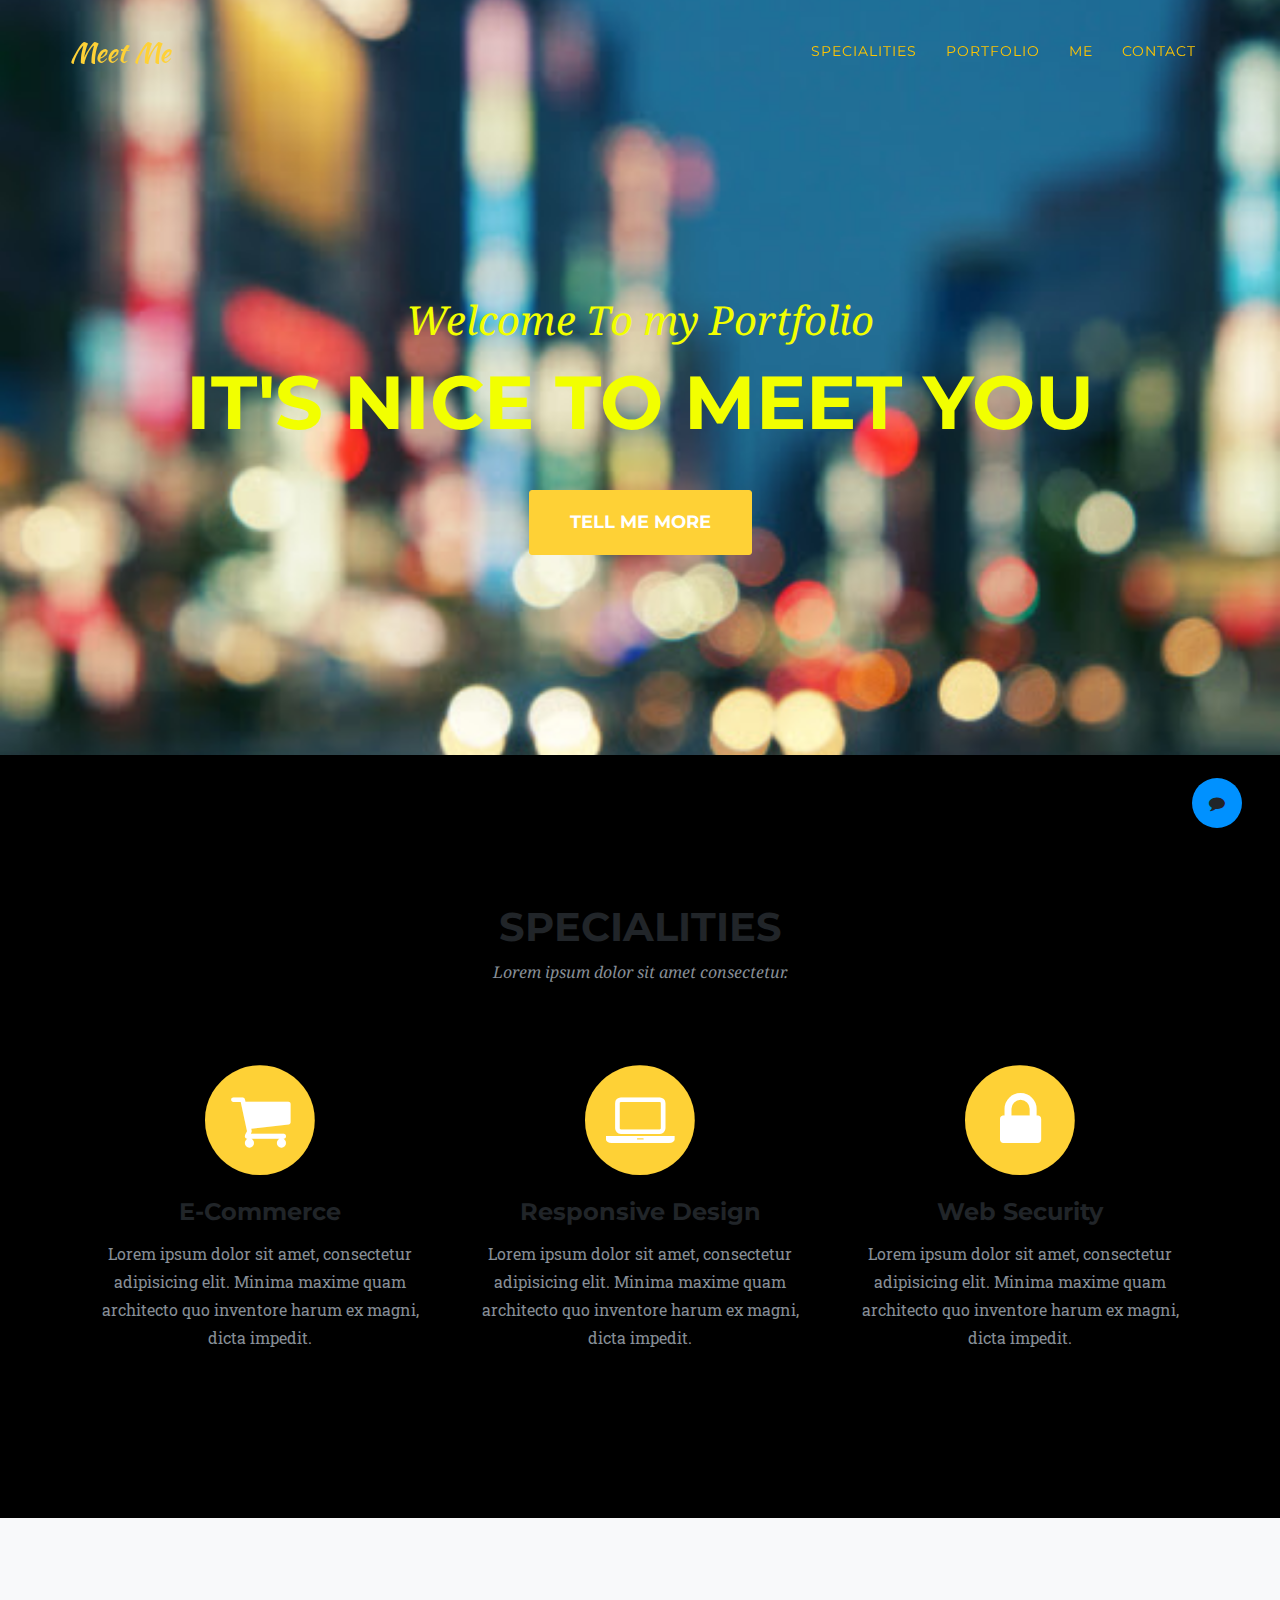
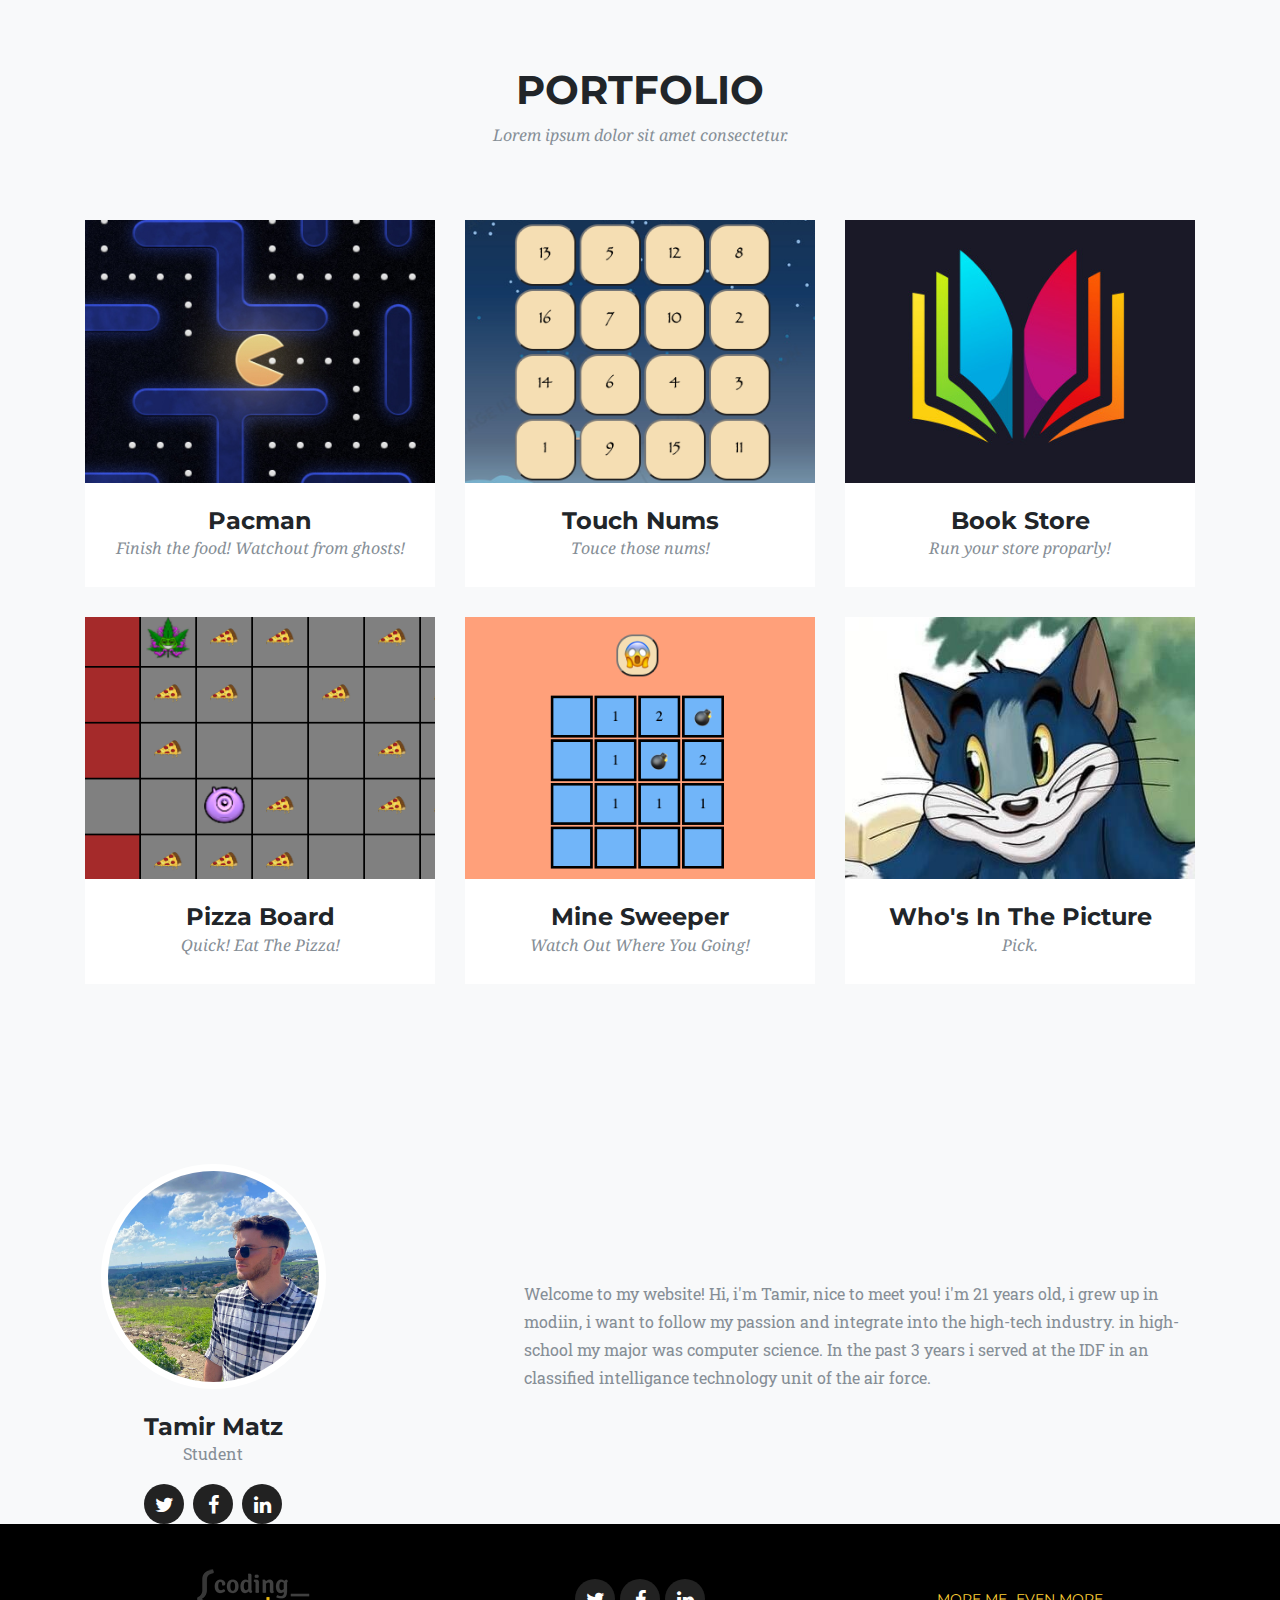
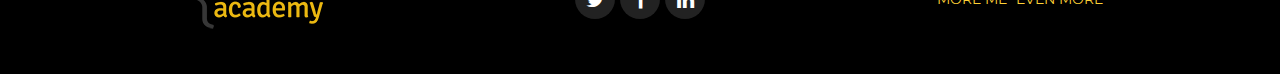
<file: index.html>
<!DOCTYPE html>
<html lang="en">

<head>

  <meta charset="utf-8">
  <meta name="viewport" content="width=device-width, initial-scale=1, shrink-to-fit=no">
  <meta name="description" content="">
  <meta name="author" content="">

  <title>My Profolio</title>

  <!-- Bootstrap core CSS -->
  <link href="vendor/bootstrap/css/bootstrap.min.css" rel="stylesheet">

  <!-- Custom fonts for this template -->
  <link href="vendor/font-awesome/css/font-awesome.min.css" rel="stylesheet" type="text/css">
  <link href="https://fonts.googleapis.com/css?family=Montserrat:400,700" rel="stylesheet" type="text/css">
  <link href='https://fonts.googleapis.com/css?family=Kaushan+Script' rel='stylesheet' type='text/css'>
  <link href='https://fonts.googleapis.com/css?family=Droid+Serif:400,700,400italic,700italic' rel='stylesheet'
    type='text/css'>
  <link href='https://fonts.googleapis.com/css?family=Roboto+Slab:400,100,300,700' rel='stylesheet' type='text/css'>

  <!-- Custom styles for this template -->
  <link href="css/ca-gallery.css" rel="stylesheet">

</head>

<body id="page-top" onload="initPage()">
  <div class="offcanvas-btn" onClick="openCanvas()">
    <i class="fa fa-comment" aria-hidden="true"></i>
  </div>
  <aside class="offcanvas-aside">

    <!-- Contact -->
    <section id="contact">
      <h4>Contact Me</h4>
      <form>
        <div class="mb-3">
          <label for="emailInput" class="form-label">Your E-mail</label>
          <input placeholder="name@example.com" type="email" class="form-control" aria-describedby="emailHelp">
        </div>
        <div class="mb-3">
          <label for="inputSubject" class="form-label">Subject</label>
          <input placeholder="type subject here" type="text" class="form-control subject-input">
        </div>
        <div class="mb-3">
          <label for="inputSubject" class="form-label">Messege Body</label>
          <textarea placeholder="type messege here" type="text" class="form-control body-input"></textarea>
        </div>
        <button onclick="contactMail()" type="submit" class="btn-success">Submit</button>
      </form>
    </section>

  </aside>

  <!-- Navigation -->
  <nav class="navbar navbar-expand-lg navbar-dark fixed-top" id="mainNav">
    <div class="container">
      <a class="navbar-brand js-scroll-trigger" href="#page-top">Meet Me</a>
      <button class="navbar-toggler navbar-toggler-right" type="button" data-toggle="collapse"
        data-target="#navbarResponsive" aria-controls="navbarResponsive" aria-expanded="false"
        aria-label="Toggle navigation">
        <i class="fa fa-bars"></i>
      </button>
      <div class="collapse navbar-collapse" id="navbarResponsive">
        <ul class="navbar-nav ml-auto">
          <li class="nav-item">
            <a class="nav-link js-scroll-trigger" href="#services">Specialities</a>
          </li>
          <li class="nav-item">
            <a class="nav-link js-scroll-trigger" href="#portfolio">Portfolio</a>
          </li>
          <li class="nav-item">
            <a class="nav-link js-scroll-trigger" href="#me">Me</a>
          </li>
          <li class="nav-item">
            <a class="nav-link js-scroll-trigger" href="#contact">Contact</a>
          </li>
        </ul>
      </div>
    </div>
  </nav>

  <!-- Header -->
  <header class="masthead">
    <div class="container">
      <div class="intro-text">
        <div class="intro-lead-in">Welcome To my Portfolio</div>
        <div class="intro-heading">It's Nice To Meet You</div>
        <a class="btn btn-xl js-scroll-trigger" href="#services">Tell Me More</a>
      </div>
    </div>
  </header>

  <!-- Services -->
  <section id="services">
    <div class="container">
      <div class="row">
        <div class="col-lg-12 text-center">
          <h2 class="section-heading">Specialities</h2>
          <h3 class="section-subheading text-muted">Lorem ipsum dolor sit amet consectetur.</h3>
        </div>
      </div>
      <div class="row text-center">
        <div class="col-md-4">
          <span class="fa-stack fa-4x">
            <i class="fa fa-circle fa-stack-2x text-primary"></i>
            <i class="fa fa-shopping-cart fa-stack-1x fa-inverse"></i>
          </span>
          <h4 class="service-heading">E-Commerce</h4>
          <p class="text-muted">Lorem ipsum dolor sit amet, consectetur adipisicing elit. Minima maxime quam architecto
            quo inventore harum ex
            magni, dicta impedit.</p>
        </div>
        <div class="col-md-4">
          <span class="fa-stack fa-4x">
            <i class="fa fa-circle fa-stack-2x text-primary"></i>
            <i class="fa fa-laptop fa-stack-1x fa-inverse"></i>
          </span>
          <h4 class="service-heading">Responsive Design</h4>
          <p class="text-muted">Lorem ipsum dolor sit amet, consectetur adipisicing elit. Minima maxime quam architecto
            quo inventore harum ex
            magni, dicta impedit.</p>
        </div>
        <div class="col-md-4">
          <span class="fa-stack fa-4x">
            <i class="fa fa-circle fa-stack-2x text-primary"></i>
            <i class="fa fa-lock fa-stack-1x fa-inverse"></i>
          </span>
          <h4 class="service-heading">Web Security</h4>
          <p class="text-muted">Lorem ipsum dolor sit amet, consectetur adipisicing elit. Minima maxime quam architecto
            quo inventore harum ex
            magni, dicta impedit.</p>
        </div>
      </div>
    </div>
  </section>

  <!-- Portfolio Grid -->
  <section class="bg-light" id="portfolio">
    <div class="container">
      <div class="row">
        <div class="col-lg-12 text-center">
          <h2 class="section-heading">Portfolio</h2>
          <h3 class="section-subheading text-muted">Lorem ipsum dolor sit amet consectetur.</h3>
        </div>
      </div>
      <div class="row projs-preview"></div>
    </div>
  </section>


  <!-- Me -->
  <section class="bg-light" id="me" style="padding: 0px;">
    <div class="row">
      <div class="col-sm-4">
        <div class="team-member">
          <img class="mx-auto rounded-circle" src="img/me.jpeg" alt="">
          <h4>Tamir Matz</h4>
          <p class="text-muted">Student</p>
          <ul class="list-inline social-buttons">
            <li class="list-inline-item">
              <a href="#">
                <i class="fa fa-twitter"></i>
              </a>
            </li>
            <li class="list-inline-item">
              <a href="https://www.facebook.com/tamir.matz">
                <i class="fa fa-facebook"></i>
              </a>
            </li>
            <li class="list-inline-item">
              <a href="https://www.linkedin.com/in/tamir-matz-57a8811bb/">
                <i class="fa fa-linkedin"></i>
              </a>
            </li>
          </ul>
        </div>
      </div>
      <div class="col-sm-8 flex-align-center">
        <p class="large text-muted  about-description">Welcome to my website!
          Hi, i'm Tamir, nice to meet you! i'm 21 years old, i grew up in modiin, i want to follow my passion and
          integrate into the high-tech industry.
          in high-school my major was computer science.
          In the past 3 years i served at the IDF in an classified intelligance technology unit of the air force.
        </p>
      </div>
    </div>
  </section>


  <!-- Footer -->
  <footer>
    <div class="container">
      <div class="row">
        <div class="col-md-4 flex-align-center">
          <a href="http://coding-academy.org" target="_blank">
            <img src="./img/ca-logo.png" alt="">
          </a>
        </div>
        <div class="col-md-4 flex-align-center">
          <ul class="list-inline social-buttons flex-align-center">
            <li class="list-inline-item">
              <a href="#">
                <i class="fa fa-twitter"></i>
              </a>
            </li>
            <li class="list-inline-item flex-align-center">
              <a href="#">
                <i class="fa fa-facebook"></i>
              </a>
            </li>
            <li class="list-inline-item">
              <a href="#">
                <i class="fa fa-linkedin"></i>
              </a>
            </li>
          </ul>
        </div>
        <div class="col-md-4 flex-align-center">
          <ul class="list-inline quicklinks">
            <li class="list-inline-item">
              <a href="#">More Me</a>
            </li>
            <li class="list-inline-item">
              <a href="#">Even More</a>
            </li>
          </ul>
        </div>
      </div>
    </div>
  </footer>

  <!-- Portfolio Modals -->

  <!-- Modal 1 -->
  <div class="portfolio-modal modal fade" id="portfolioModal1" tabindex="-1" role="dialog" aria-hidden="true">
    <div class="modal-dialog">
      <div class="modal-content">
        <div class="close-modal" data-dismiss="modal">
          <div class="lr">
            <div class="rl"></div>
          </div>
        </div>
        <div class="container">
          <div class="row">
            <div class="col-lg-8 mx-auto">
              <div class="modal-body">
              </div>
            </div>
          </div>
        </div>
      </div>
    </div>
  </div>

  <!-- Bootstrap core JavaScript -->
  <script src="vendor/jquery/jquery.min.js"></script>
  <script src="vendor/popper/popper.min.js"></script>
  <script src="vendor/bootstrap/js/bootstrap.min.js"></script>

  <!-- Plugin JavaScript -->
  <script src="vendor/jquery-easing/jquery.easing.min.js"></script>

  <!-- Custom scripts for this template -->
  <script src="js/ca-gallery.js"></script>
  <script src="js/offCanvas.js"></script>
  <script src="js/proj-service.js"></script>
  <script src="js/proj-controller.js"></script>
  <script src="js/main.js"></script>


</body>

</html>
</file>
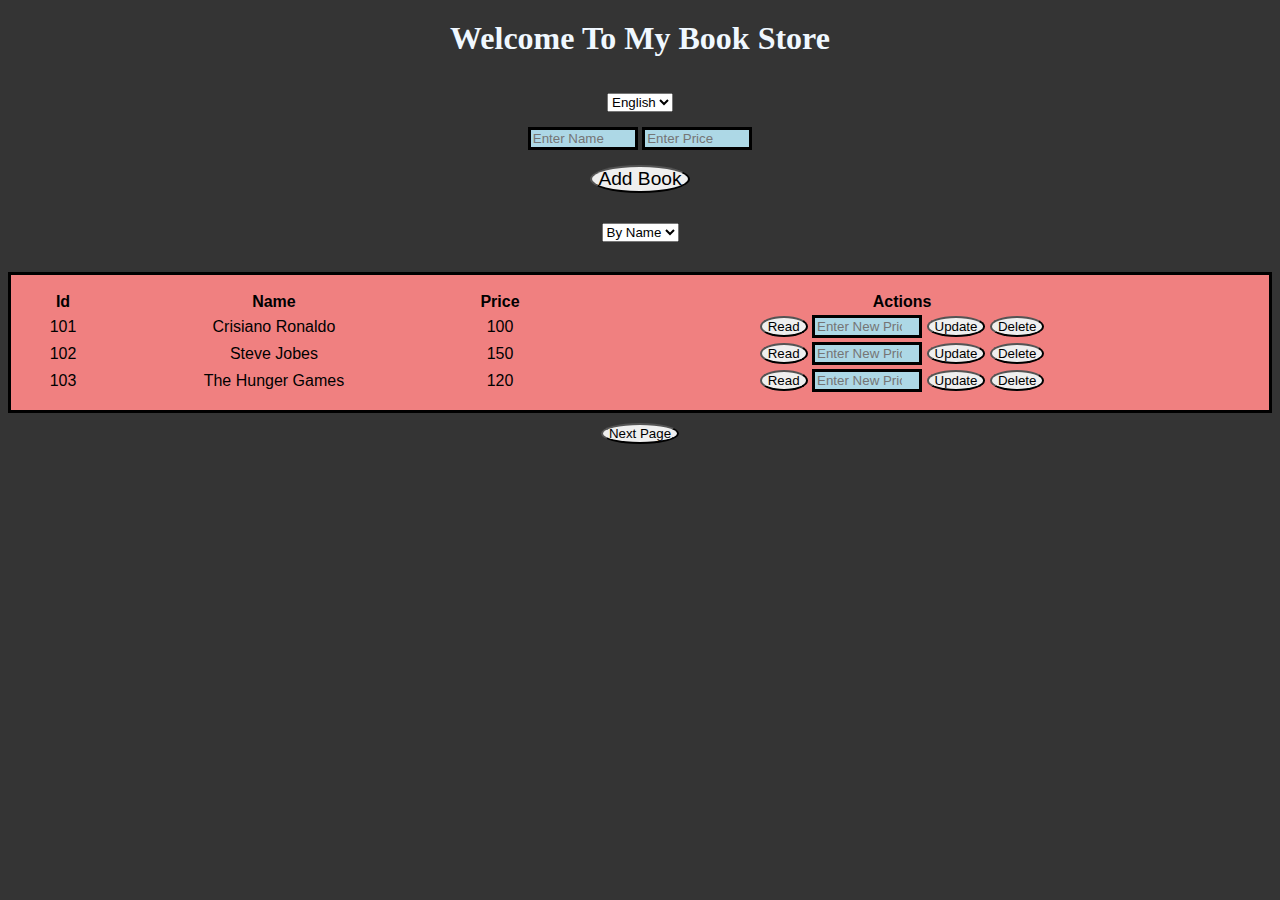
<file: projs/bookStore/index.html>
<!DOCTYPE html>
<html lang="en">

<head>
    <meta charset="UTF-8">
    <meta http-equiv="X-UA-Compatible" content="IE=edge">
    <meta name="viewport" content="width=device-width, initial-scale=1.0">
    <title>Document</title>
    <link rel="stylesheet" href="https://cdn.jsdelivr.net/npm/bootstrap@4.6.0/dist/css/bootstrap.min.css" integrity="sha384-B0vP5xmATw1+K9KRQjQERJvTumQW0nPEzvF6L/Z6nronJ3oUOFUFpCjEUQouq2+l" crossorigin="anonymous">
    <link rel="stylesheet" href="css/main.css">

</head>

<body onload="onInit()">
    <h1 data-trans="title">Welcome To My Book Store</h1>
    <select onchange="onSetLang(this.value)">
        <option value="en">English</option>
        <option value="he">עברית</option>
    </select>
    <br>
    <input class="name-input" data-trans="add-book-placeholder-name" placeholder="Enter Name" type="text">
    <input class="price-input" data-trans="add-book-placeholder-price" placeholder="Enter Price" type="number">
    <br>
    <button class="add" data-trans="add-book" onclick="onAddBook()">AddBook</button>
    <br>
    <select name="todoSort" onchange="onSetSort(this.value)">
        <option data-trans="filter-name" value="name">Name</option>
        <option data-trans="filter-price" value="price">Price</option>
    </select>
    
    <table class="table table-striped table-dark" style="width:100%">
        <thead>
            <tr>
                <th data-trans="id">Id</th>
                <th data-trans="name">Name</th>
                <th data-trans="price">Price</th> 
                <th data-trans="actions">Actions</th>
            </tr>
        </thead>
        <tbody class="book-list">
        </tbody>
    </table>
    <div class="modal-book" hidden>
        <h2></h2>
        <h3></h3>
        <p></p>
        <div class="img-container"></div>
        <div class="rate-container"> </div>
        <button data-trans="close" onclick="onCloseModal()">Close</button>
    </div>
    <button onclick="onNextPage()">Next Page</button>
    <script src="js/i18n-service.js"></script>
    <script src="js/storage-service.js"></script>
    <script src="js/book-service.js"></script>
    <script src="js/book-controller.js"></script>
</body>

</html>
</file>
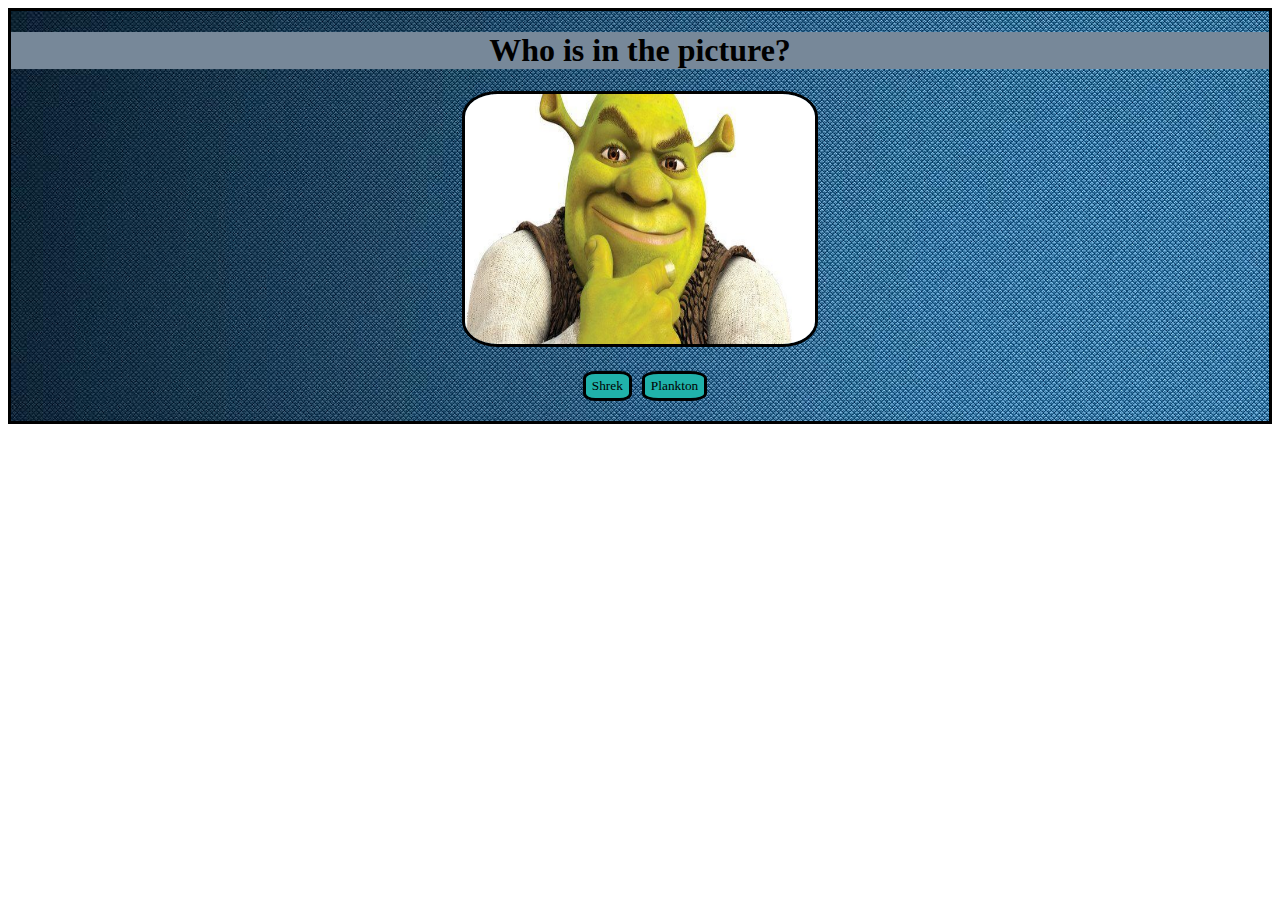
<file: projs/inPicture/index.html>
<!DOCTYPE html>
<html>

<head>
    <title>InPicture</title>
    <link rel="stylesheet" href="main.css">
</head>

<body onload="initGame()">
    <div class="backround">
        <h1>Who is in the picture?</h1>
        <div class="img-container"></div>
        <div class="answers-container">
            <!-- <button class="button button1">Shrek</button>
        <button class="button button2">Plankton</button> -->
        </div>
        <button class="restart" onclick="initGame()">Restart</button>
    </div>
    <script src="main.js"></script>
</body>

</html>
</file>
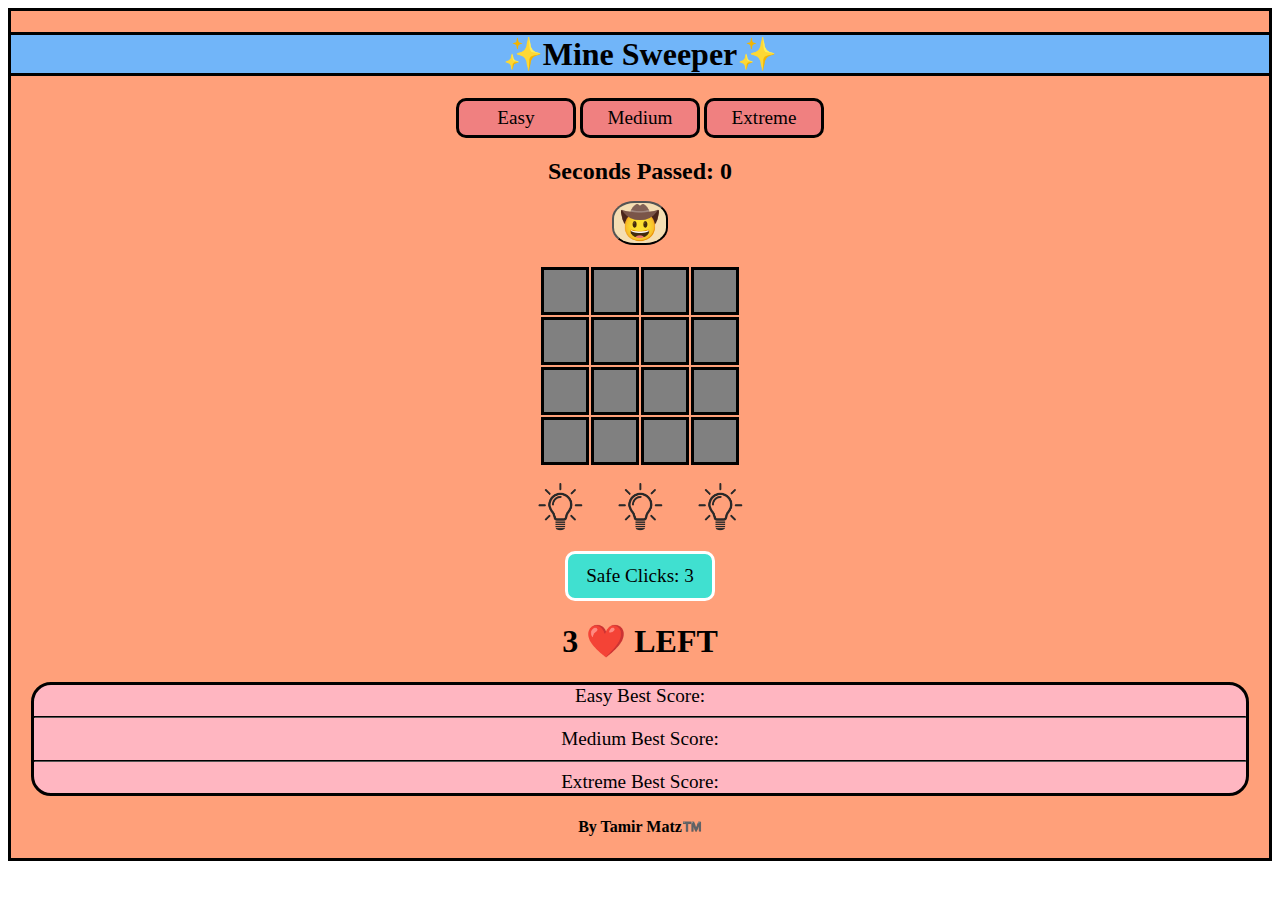
<file: projs/mineSweeper/index.html>
<!DOCTYPE html>
<html lang="en">

<head>
    <meta charset="UTF-8">
    <meta http-equiv="X-UA-Compatible" content="IE=edge">
    <meta name="viewport" content="width=device-width, initial-scale=1.0">
    <title>MineSweeper</title>
    <link rel="stylesheet" href="css/main.css">
</head>

<body onload="initGame()">
    <div class="backround">
        <h1 class="headline">✨Mine Sweeper✨</h1>
        <div class="level">
            <button onclick="easy()">Easy</button>
            <button onclick="medium()">Medium</button>
            <button onclick="extreme()">Extreme</button>
        </div>
        <h1 class="timer">Seconds Passed:</h1>
        <button onclick="initGame()" class="smile">🤠</button>
        <table>
            <tbody class="board"></tbody>
        </table>
        <div class="hints-container"></div>
        <button class="safeClick" onclick="markRandomEmptyCell()">Safe Click: 3 </button>
        <h1 class="lives">3 ❤️ LEFT</h1>
        <div class="scoreBoard">
            <div class="highscoreE">Easy Best Score:</div>
            <hr>
            <div class="highscoreM">Medium Best Score:</div>
            <hr>
            <div class="highscoreH">Extreme Best Score:</div>
        </div>
        <h4>By Tamir Matz™️</h4>
    </div>
    <script src="js/util.js"></script>
    <script src="js/main.js"></script>
</body>
</file>
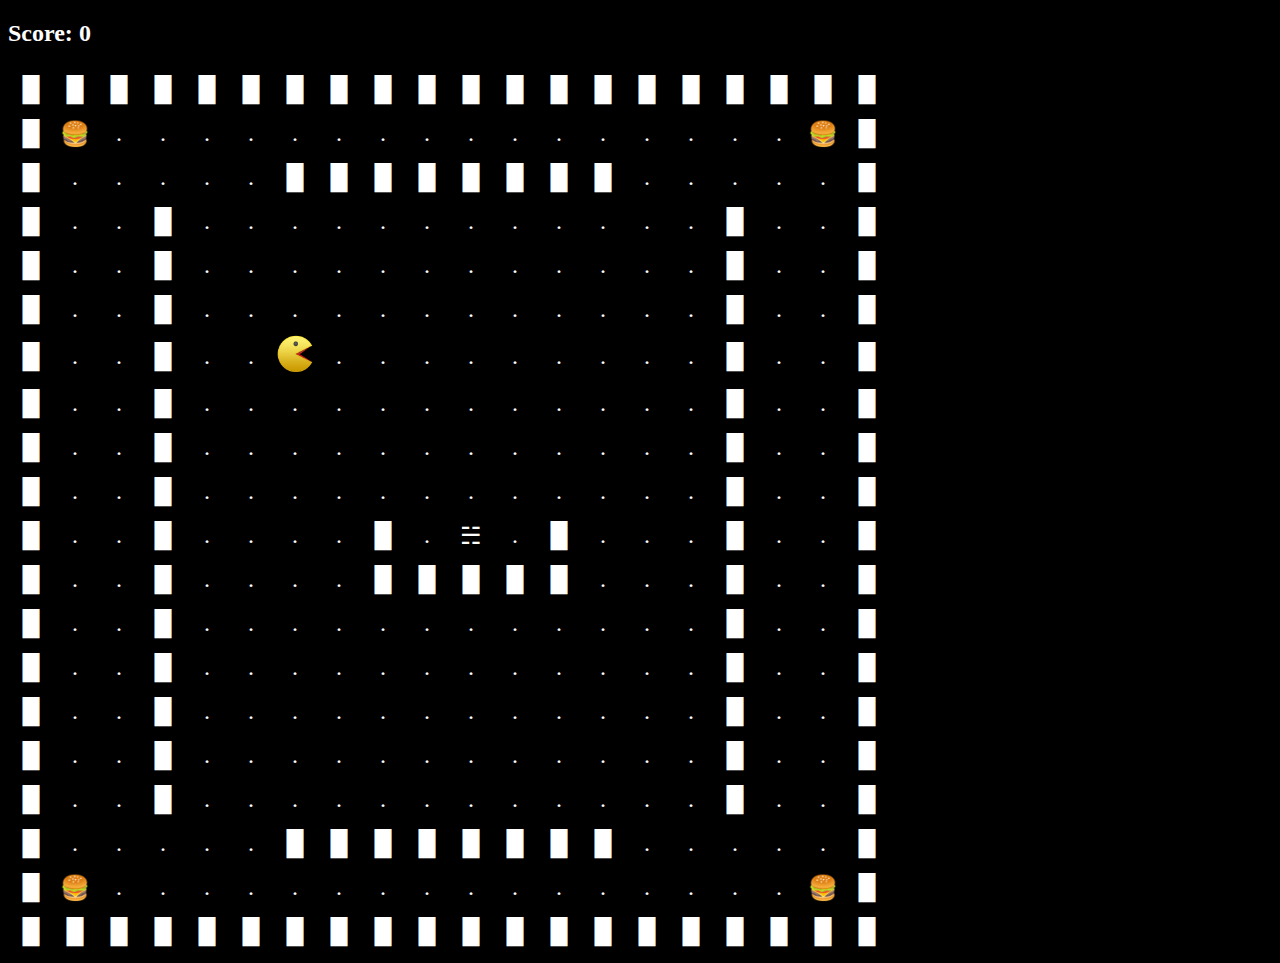
<file: projs/pacman/index.html>
<!DOCTYPE html>
<html lang="en">
<head>
    <meta charset="UTF-8">
    <meta name="viewport" content="width=device-width, initial-scale=1.0">
    <meta http-equiv="X-UA-Compatible" content="ie=edge">
    <title>Pacman</title>
    <link rel="stylesheet" href="css/app.css">
</head>
<body onload="init()" onkeyup="movePacman(event)">
    <h2>Score: <span>0</span></h2>
    <button class="restart" onclick="init()">Restart</button>
    <div class="board-container"></div>
    <script src="js/utils.js"></script>
    <script src="js/game.js"></script>
    <script src="js/pacman.js"></script>
    <script src="js/ghost.js"></script>
    <h1 class="victory">Victory! <button class="restart" onclick="init()">Play Again</button></h1>
</body>
</html>
</file>
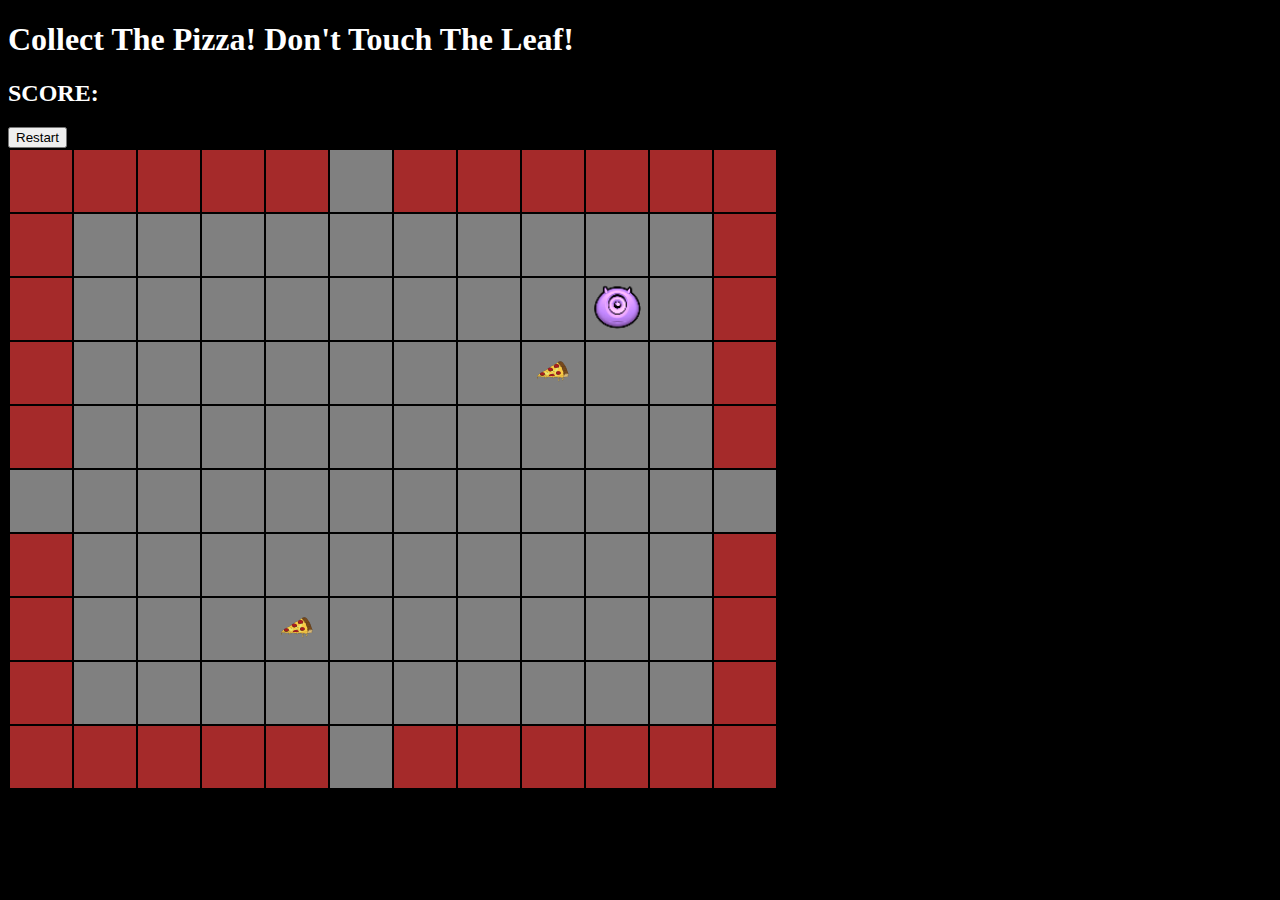
<file: projs/pizzaBoard/index.html>
<!doctype html>
<html lang="en">

<head>
  <meta charset="utf-8">
  <title>Balls</title>
  <link rel="stylesheet" href="css/style.css">
</head>

<body onkeyup="handleKey(event)" onload="initGame()">
  <h1>Collect The Pizza! Don't Touch The Leaf!</h1>
  <h2 class="score">SCORE:</h2>
  <button onclick="initGame()">Restart</button>
  <table>
    <tbody class="board"></tbody>
  </table>
  <h1 class="victory">VICTORY!</h1>
  <script src="js/app.js"></script>
  <script src="js/util.js"></script>
</body>

</html>
</file>
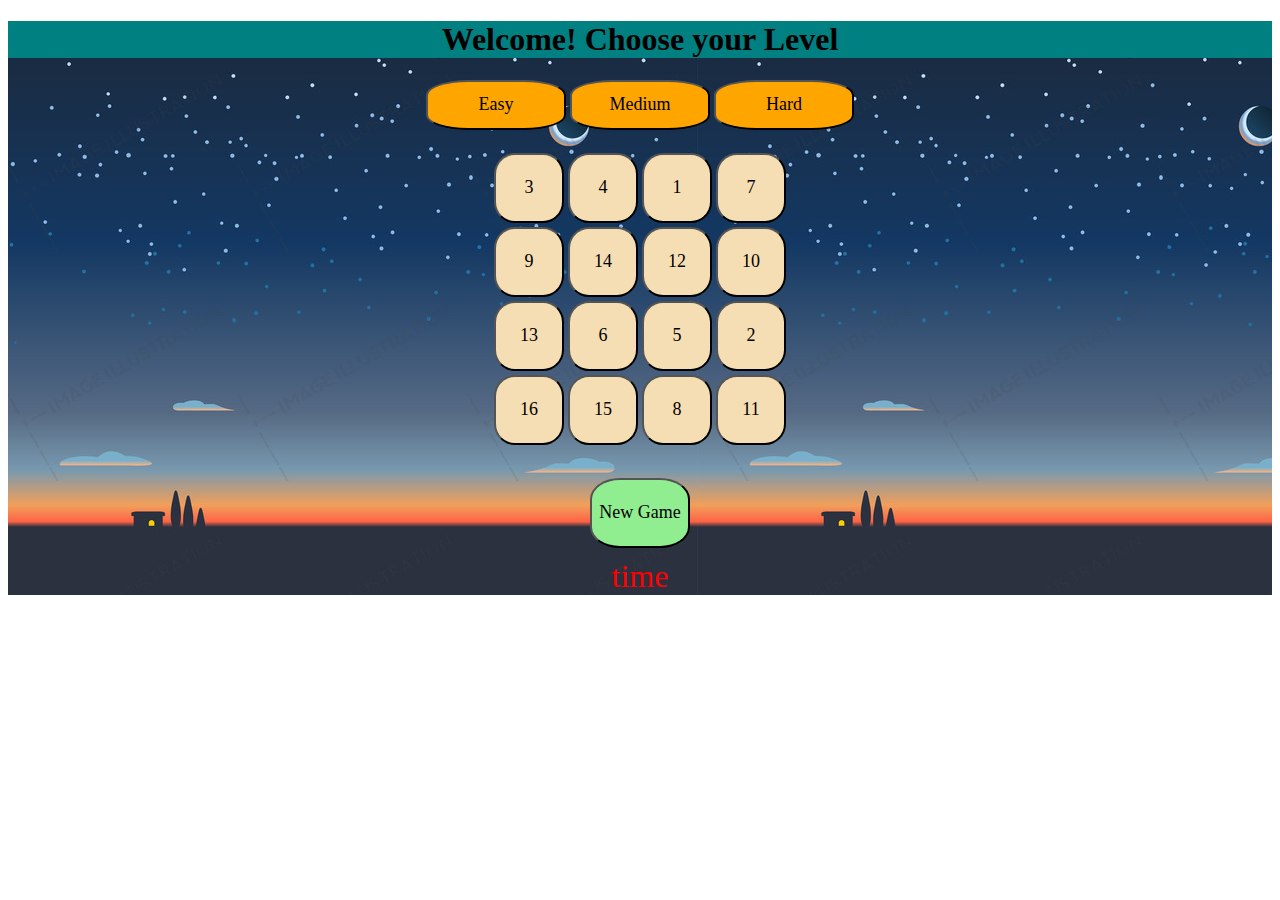
<file: projs/touchNums/index.html>
<!DOCTYPE html>
<html>

<head>
    <title>TouchNums</title>
    <link rel="stylesheet" href="main.css">
</head>

<body onload="init()">
    <div class="backround">
        <h1>Welcome! Choose your Level</h1>
        <div>
            <button class="level" onclick="easy()">Easy</button>
            <button class="level" onclick="medium()">Medium</button>
            <button class="level" onclick="hard()">Hard</button>
        </div>
        <table>
            <tbody class="board"></tbody>
        </table>
        <button class="newGame" onclick="init()">New Game</button>
        <div class="timer">time</div>
    </div>
    <script src="main.js"></script>
</body>

</html>
</file>
<file: css/ca-gallery.css>
*{
    box-sizing: border-box;
}
body {
    background-color: black;
    overflow-x: hidden;
    font-family: 'Roboto Slab', 'Helvetica Neue', Helvetica, Arial, sans-serif;
}
p {
    line-height: 1.75;
}
a {
    color: #fed136;
}
a.active,
a:active,
a:focus,
a:hover {
    color: #fec503;
}
h1,
h2,
h3,
h4,
h5,
h6 {
    font-weight: 700;
    font-family: 'Montserrat', 'Helvetica Neue', Helvetica, Arial, sans-serif;
    text-transform: uppercase;
}
section {
    padding: 100px 0;
}
section h2.section-heading {
    font-size: 40px;
    margin-top: 0;
    margin-bottom: 15px;
}
section h3.section-subheading {
    font-size: 16px;
    font-weight: 400;
    font-style: italic;
    margin-bottom: 75px;
    text-transform: none;
    font-family: 'Droid Serif', 'Helvetica Neue', Helvetica, Arial, sans-serif;
}
@media (min-width: 768px) {
    section {
        padding: 150px 0;
    }
}
::-moz-selection {
    background: #fed136;
    text-shadow: none;
}
::selection {
    background: #fed136;
    text-shadow: none;
}
img::selection {
    background: transparent;
}
img::-moz-selection {
    background: transparent;
}
body {
    -webkit-tap-highlight-color: #fed136;
}
.offcanvas-btn {
    z-index: 100000;
    position: fixed;
    bottom: 8%;
    right: 3%;
    height: 50px;
    width: 50px;
    background: #0091ff;
    border-radius: 50%;
    display: flex;
    justify-content: center;
    align-items: center;
    cursor: pointer;
    margin-right: 0;
    transition: all 0.3s ease;
}
.offcanvas-btn-open {
    margin-right: 80vw;
}
.offcanvas-aside {
    position: fixed;
    height: 100%;
    background: #0091ff;
    width: 80vw;
    right: -80vw;
    z-index: 10;
    transition: all 0.3s ease;
    display: flex;
    flex-direction: column;
    align-items: center;
    justify-content: space-around;
}
.offcanvas-aside img {
    border-radius: 50%;
}
.offcanvas-aside p {
    text-align: center;
}
.offcanvas-aside .offcanvas-content-suffix {
    height: 20%;
}

@media (min-width: 575px) {
    .offcanvas-btn-open {
        margin-right: 30vw;
    }
    .offcanvas-aside {
        width: 30vw;
        right: -30vw;
    }
}
.offcanvas-aside-open {
    right: 0;
    
}

#mainNav {
    background-color: #222222;
    z-index: 5;
}
#mainNav .navbar-toggler {
    font-size: 12px;
    right: 0;
    padding: 13px;
    text-transform: uppercase;
    color: white;
    border: 0;
    background-color: #fed136;
    font-family: 'Montserrat', 'Helvetica Neue', Helvetica, Arial, sans-serif;
    text-transform: uppercase;
}
#mainNav .navbar-brand {
    color: #fed136;
    font-family: 'Kaushan Script', 'Helvetica Neue', Helvetica, Arial, cursive;
}
#mainNav .navbar-brand.active,
#mainNav .navbar-brand:active,
#mainNav .navbar-brand:focus,
#mainNav .navbar-brand:hover {
    color: #fec503;
}
#mainNav .navbar-nav .nav-item .nav-link {
    font-size: 90%;
    font-weight: 400;
    padding: 0.75em 0;
    letter-spacing: 1px;
    color: #fec503;
    font-family: 'Montserrat', 'Helvetica Neue', Helvetica, Arial, sans-serif;
    text-transform: uppercase;
}
#mainNav .navbar-nav .nav-item .nav-link.active,
#mainNav .navbar-nav .nav-item .nav-link:hover {
    color: #fed136;
}
@media (min-width: 992px) {
    
    #mainNav {
        padding-top: 25px;
        padding-bottom: 25px;
        -webkit-transition: padding-top 0.3s, padding-bottom 0.3s;
        -moz-transition: padding-top 0.3s, padding-bottom 0.3s;
        transition: padding-top 0.3s, padding-bottom 0.3s;
        border: none;
        background-color: transparent;
    }
    #mainNav .navbar-brand {
        font-size: 1.75em;
        -webkit-transition: all 0.3s;
        -moz-transition: all 0.3s;
        transition: all 0.3s;
    }
    #mainNav .navbar-nav .nav-item .nav-link {
        padding: 1.1em 1em !important;
    }
    #mainNav.navbar-shrink {
        padding-top: 0;
        padding-bottom: 0;
        background-color: #222222;
    }
    #mainNav.navbar-shrink .navbar-brand {
        font-size: 1.25em;
        padding: 12px 0;
    }
   
}
header.masthead {
    text-align: center;
    color: rgb(242, 255, 0);
    background-image: url("../img/header-bg.jpg");
    background-repeat: no-repeat;
    background-attachment: scroll;
    background-position: center center;
    -webkit-background-size: cover;
    -moz-background-size: cover;
    -o-background-size: cover;
    background-size: cover;
}
header.masthead .intro-text {
    padding-top: 150px;
    padding-bottom: 100px;
}
header.masthead .intro-text .intro-lead-in {
    font-size: 22px;
    font-style: italic;
    line-height: 22px;
    margin-bottom: 25px;
    font-family: 'Droid Serif', 'Helvetica Neue', Helvetica, Arial, sans-serif;
}
header.masthead .intro-text .intro-heading {
    font-size: 50px;
    font-weight: 700;
    line-height: 50px;
    margin-bottom: 25px;
    font-family: 'Montserrat', 'Helvetica Neue', Helvetica, Arial, sans-serif;
    text-transform: uppercase;
}
@media (min-width: 768px) {
    header.masthead .intro-text {
        padding-top: 300px;
        padding-bottom: 200px;
    }
    header.masthead .intro-text .intro-lead-in {
        font-size: 40px;
        font-style: italic;
        line-height: 40px;
        margin-bottom: 25px;
        font-family: 'Droid Serif', 'Helvetica Neue', Helvetica, Arial, sans-serif;
    }
    header.masthead .intro-text .intro-heading {
        font-size: 75px;
        font-weight: 700;
        line-height: 75px;
        margin-bottom: 50px;
        font-family: 'Montserrat', 'Helvetica Neue', Helvetica, Arial, sans-serif;
        text-transform: uppercase;
    }
}
.service-heading {
    margin: 15px 0;
    text-transform: none;
}

#portfolio .portfolio-item {
    right: 0;
    margin: 0 0 15px;
}
#portfolio .portfolio-item .portfolio-link {
    position: relative;
    display: block;
    max-width: 400px;
    margin: 0 auto;
    cursor: pointer;
}
#portfolio .portfolio-item .portfolio-link .portfolio-hover {
    position: absolute;
    width: 100%;
    height: 100%;
    -webkit-transition: all ease 0.5s;
    -moz-transition: all ease 0.5s;
    transition: all ease 0.5s;
    opacity: 0;
    background: rgba(254, 209, 54, 0.9);
}
#portfolio .portfolio-item .portfolio-link .portfolio-hover:hover {
    opacity: 1;
}
#portfolio .portfolio-item .portfolio-link .portfolio-hover .portfolio-hover-content {
    font-size: 20px;
    position: absolute;
    top: 50%;
    width: 100%;
    height: 20px;
    margin-top: -12px;
    text-align: center;
    color: white;
}
#portfolio .portfolio-item .portfolio-link .portfolio-hover .portfolio-hover-content i {
    margin-top: -12px;
}
#portfolio .portfolio-item .portfolio-link .portfolio-hover .portfolio-hover-content h3,
#portfolio .portfolio-item .portfolio-link .portfolio-hover .portfolio-hover-content h4 {
    margin: 0;
}
#portfolio .portfolio-item .portfolio-caption {
    max-width: 400px;
    margin: 0 auto;
    padding: 25px;
    text-align: center;
    background-color: white;
}
#portfolio .portfolio-item .portfolio-caption h4 {
    margin: 0;
    text-transform: none;
}
#portfolio .portfolio-item .portfolio-caption p {
    font-size: 16px;
    font-style: italic;
    margin: 0;
    font-family: 'Droid Serif', 'Helvetica Neue', Helvetica, Arial, sans-serif;
}
#portfolio * {
    z-index: 2;
}
@media (min-width: 767px) {
    #portfolio .portfolio-item {
        margin: 0 0 30px;
    }
}
.portfolio-modal .modal-dialog {
    max-width: none;
    height: 100%;
    margin: 0;
}
.portfolio-modal .modal-content {
    min-height: 100%;
    padding: 100px 0;
    text-align: center;
    border: none;
    border-radius: 0;
    background-clip: border-box;
    -webkit-box-shadow: none;
    box-shadow: none;
}
.portfolio-modal .modal-content h2 {
    font-size: 3em;
    margin-bottom: 15px;
}
.portfolio-modal .modal-content p {
    margin-bottom: 30px;
}
.portfolio-modal .modal-content p.item-intro {
    font-size: 16px;
    font-style: italic;
    margin: 20px 0 30px;
    font-family: 'Droid Serif', 'Helvetica Neue', Helvetica, Arial, sans-serif;
}
.portfolio-modal .modal-content ul.list-inline {
    margin-top: 0;
    margin-bottom: 30px;
}
.portfolio-modal .modal-content img {
    margin-bottom: 30px;
}
.portfolio-modal .modal-content button {
    cursor: pointer;
}
.portfolio-modal .close-modal {
    position: absolute;
    top: 25px;
    right: 25px;
    width: 75px;
    height: 75px;
    cursor: pointer;
    background-color: transparent;
}
.portfolio-modal .close-modal:hover {
    opacity: 0.3;
}
.portfolio-modal .close-modal .lr {
    /* Safari and Chrome */
    
    z-index: 1051;
    width: 1px;
    height: 75px;
    margin-left: 35px;
    /* IE 9 */
    
    -webkit-transform: rotate(45deg);
    -ms-transform: rotate(45deg);
    transform: rotate(45deg);
    background-color: #222222;
}
.portfolio-modal .close-modal .lr .rl {
    /* Safari and Chrome */
    
    z-index: 1052;
    width: 1px;
    height: 75px;
    /* IE 9 */
    
    -webkit-transform: rotate(90deg);
    -ms-transform: rotate(90deg);
    transform: rotate(90deg);
    background-color: #222222;
}
.portfolio-modal .modal-backdrop {
    display: none;
    opacity: 0;
}
.timeline {
    position: relative;
    padding: 0;
    list-style: none;
}
.timeline:before {
    position: absolute;
    top: 0;
    bottom: 0;
    left: 40px;
    width: 2px;
    margin-left: -1.5px;
    content: '';
    background-color: #f1f1f1;
}
.timeline > li {
    position: relative;
    min-height: 50px;
    margin-bottom: 50px;
}
.timeline > li:after,
.timeline > li:before {
    display: table;
    content: ' ';
}
.timeline > li:after {
    clear: both;
}
.timeline > li .timeline-panel {
    position: relative;
    float: right;
    width: 100%;
    padding: 0 20px 0 100px;
    text-align: left;
}
.timeline > li .timeline-panel:before {
    right: auto;
    left: -15px;
    border-right-width: 15px;
    border-left-width: 0;
}
.timeline > li .timeline-panel:after {
    right: auto;
    left: -14px;
    border-right-width: 14px;
    border-left-width: 0;
}
.timeline > li .timeline-image {
    position: absolute;
    z-index: 100;
    left: 0;
    width: 80px;
    height: 80px;
    margin-left: 0;
    text-align: center;
    color: white;
    border: 7px solid #f1f1f1;
    border-radius: 100%;
    background-color: #fed136;
}
.timeline > li .timeline-image h4 {
    font-size: 10px;
    line-height: 14px;
    margin-top: 12px;
}
.timeline > li.timeline-inverted > .timeline-panel {
    float: right;
    padding: 0 20px 0 100px;
    text-align: left;
}
.timeline > li.timeline-inverted > .timeline-panel:before {
    right: auto;
    left: -15px;
    border-right-width: 15px;
    border-left-width: 0;
}
.timeline > li.timeline-inverted > .timeline-panel:after {
    right: auto;
    left: -14px;
    border-right-width: 14px;
    border-left-width: 0;
}
.timeline > li:last-child {
    margin-bottom: 0;
}
.timeline .timeline-heading h4 {
    margin-top: 0;
    color: inherit;
}
.timeline .timeline-heading h4.subheading {
    text-transform: none;
}
.timeline .timeline-body > ul,
.timeline .timeline-body > p {
    margin-bottom: 0;
}
@media (min-width: 768px) {
    .timeline:before {
        left: 50%;
    }
    .timeline > li {
        min-height: 100px;
        margin-bottom: 100px;
    }
    .timeline > li .timeline-panel {
        float: left;
        width: 41%;
        padding: 0 20px 20px 30px;
        text-align: right;
    }
    .timeline > li .timeline-image {
        left: 50%;
        width: 100px;
        height: 100px;
        margin-left: -50px;
    }
    .timeline > li .timeline-image h4 {
        font-size: 13px;
        line-height: 18px;
        margin-top: 16px;
    }
    .timeline > li.timeline-inverted > .timeline-panel {
        float: right;
        padding: 0 30px 20px 20px;
        text-align: left;
    }
}
@media (min-width: 992px) {
    .timeline > li {
        min-height: 150px;
    }
    .timeline > li .timeline-panel {
        padding: 0 20px 20px;
    }
    .timeline > li .timeline-image {
        width: 150px;
        height: 150px;
        margin-left: -75px;
    }
    .timeline > li .timeline-image h4 {
        font-size: 18px;
        line-height: 26px;
        margin-top: 30px;
    }
    .timeline > li.timeline-inverted > .timeline-panel {
        padding: 0 20px 20px;
    }
}
@media (min-width: 1200px) {
    .timeline > li {
        min-height: 170px;
    }
    .timeline > li .timeline-panel {
        padding: 0 20px 20px 100px;
    }
    .timeline > li .timeline-image {
        width: 170px;
        height: 170px;
        margin-left: -85px;
    }
    .timeline > li .timeline-image h4 {
        margin-top: 40px;
    }
    .timeline > li.timeline-inverted > .timeline-panel {
        padding: 0 100px 20px 20px;
    }
}
.team-member {
    text-align: center;
}
.team-member img {
    width: 225px;
    height: 225px;
    border: 7px solid white;
}
.team-member h4 {
    margin-top: 25px;
    margin-bottom: 0;
    text-transform: none;
}
.team-member p {
    margin-top: 0;
}
.about-description {
    max-width: 80%;
}
@media (max-width: 800px) {
    .about-description {
        text-align: center;
        margin-top: 1rem;
        margin-bottom: 1rem;
    }
}
footer {
    padding: 25px 0;
    text-align: center;
}
footer span.copyright {
    font-size: 90%;
    line-height: 40px;
    text-transform: none;
    font-family: 'Montserrat', 'Helvetica Neue', Helvetica, Arial, sans-serif;
    text-transform: uppercase;
}
footer ul.quicklinks {
    font-size: 90%;
    line-height: 40px;
    margin-bottom: 0;
    text-transform: none;
    font-family: 'Montserrat', 'Helvetica Neue', Helvetica, Arial, sans-serif;
    text-transform: uppercase;
}
ul.social-buttons {
    margin-bottom: 0;
}
ul.social-buttons li a {
    font-size: 20px;
    line-height: 40px;
    display: block;
    width: 40px;
    height: 40px;
    -webkit-transition: all 0.3s;
    -moz-transition: all 0.3s;
    transition: all 0.3s;
    color: white;
    border-radius: 100%;
    outline: none;
    background-color: #222222;
}
ul.social-buttons li a:active,
ul.social-buttons li a:focus,
ul.social-buttons li a:hover {
    background-color: #fed136;
}
.flex-align-center {
    display: flex;
    justify-content: center;
    align-items: center;
}
.text-primary {
    color: #fed136 !important;
}
.btn-primary {
    font-weight: 700;
    color: white;
    border-color: #fed136;
    background-color: #fed136;
    font-family: 'Montserrat', 'Helvetica Neue', Helvetica, Arial, sans-serif;
    text-transform: uppercase;
}
.btn-primary.focus,
.btn-primary:focus {
    color: white;
    border-color: #b48b01;
    background-color: #fec503;
}
.btn-primary:hover {
    color: white;
    border-color: #f6bf01;
    background-color: #fec503;
}
.btn-primary.active,
.btn-primary:active,
.open > .btn-primary.dropdown-toggle {
    color: white;
    border-color: #f6bf01;
    background-color: #fec503;
}
.btn-primary.active.focus,
.btn-primary.active:focus,
.btn-primary.active:hover,
.btn-primary:active.focus,
.btn-primary:active:focus,
.btn-primary:active:hover,
.open > .btn-primary.dropdown-toggle.focus,
.open > .btn-primary.dropdown-toggle:focus,
.open > .btn-primary.dropdown-toggle:hover {
    color: white;
    border-color: #b48b01;
    background-color: #dcab01;
}
.btn-primary.active,
.btn-primary:active,
.open > .btn-primary.dropdown-toggle {
    background-image: none;
}
.btn-primary.disabled.focus,
.btn-primary.disabled:focus,
.btn-primary.disabled:hover,
.btn-primary[disabled].focus,
.btn-primary[disabled]:focus,
.btn-primary[disabled]:hover,
fieldset[disabled] .btn-primary.focus,
fieldset[disabled] .btn-primary:focus,
fieldset[disabled] .btn-primary:hover {
    border-color: #fed136;
    background-color: #fed136;
}
.btn-primary .badge {
    color: #fed136;
    background-color: white;
}
.btn-xl {
    font-size: 18px;
    font-weight: 700;
    padding: 20px 40px;
    border-radius: 3px;
    color: white;
    border-color: #fed136;
    background-color: #fed136;
    font-family: 'Montserrat', 'Helvetica Neue', Helvetica, Arial, sans-serif;
    text-transform: uppercase;
}
.btn-xl.focus,
.btn-xl:focus {
    color: white;
    border-color: #b48b01;
    background-color: #fec503;
}
.btn-xl:hover {
    color: white;
    border-color: #f6bf01;
    background-color: #fec503;
}
.btn-xl.active,
.btn-xl:active,
.open > .btn-xl.dropdown-toggle {
    color: white;
    border-color: #f6bf01;
    background-color: #fec503;
}
.btn-xl.active.focus,
.btn-xl.active:focus,
.btn-xl.active:hover,
.btn-xl:active.focus,
.btn-xl:active:focus,
.btn-xl:active:hover,
.open > .btn-xl.dropdown-toggle.focus,
.open > .btn-xl.dropdown-toggle:focus,
.open > .btn-xl.dropdown-toggle:hover {
    color: white;
    border-color: #b48b01;
    background-color: #dcab01;
}
.btn-xl.active,
.btn-xl:active,
.open > .btn-xl.dropdown-toggle {
    background-image: none;
}
.btn-xl.disabled.focus,
.btn-xl.disabled:focus,
.btn-xl.disabled:hover,
.btn-xl[disabled].focus,
.btn-xl[disabled]:focus,
.btn-xl[disabled]:hover,
fieldset[disabled] .btn-xl.focus,
fieldset[disabled] .btn-xl:focus,
fieldset[disabled] .btn-xl:hover {
    border-color: #fed136;
    background-color: #fed136;
}
.btn-xl .badge {
    color: #fed136;
    background-color: white;
}

/* reset bootstrap*/
.row {
    margin-right: 0;
    margin-left: 0;
}

.container {
    padding-right: 0;
    padding-left: 0;
}
</file>
<file: projs/bookStore/css/main.css>
body{
    text-align: center;
    background-color: rgb(52, 52, 52);
    font-family: Arial, Helvetica, sans-serif;
}

h1{
    color: aliceblue;
    margin-top: 20px;
    font-family: fantasy;
}

table{
    margin-top: 15px;
    border: solid black;
    background-color: lightcoral;
    padding: 15px;
    margin-bottom: 10px;
}

img{
    height: 200px;
    width: auto;
    border: solid black;
}

.modal-book{
    margin-top: 10px;
    background-color: rgba(173, 216, 230, 0.591);
    border: solid rgba(0, 0, 0, 0.338);
    margin-bottom: 10px;
}

button{
    cursor: pointer;
    border-radius: 50%;
}

button:hover{
    background-color: lightpink;
}

.add{
    margin-top: 15px;
    font-size: larger;
    margin-bottom: 15px;
}

input{
    width: 100px;
    border: solid black;
    background-color: lightblue;
}
select{
    margin: 15px;
}
</file>
<file: projs/inPicture/main.css>
body{
    text-align: center;
}

h1{
    background-color: lightslategray;
    font-family: Cambria, Cochin, Georgia, Times, 'Times New Roman', serif;
}

img{
    height: 250px;
    width: 350px;
    border-radius: 10%;
    border: solid black;
}

.restart{
    display: none;
    height: 50px;
    width: 100px;
    background-color: lightseagreen;
    border-radius: 50%;
    cursor: pointer;
    margin: auto;
}

button{
    cursor: pointer;
    margin-top: 20px;
    background-color: lightseagreen;
    border-radius: 10%;
    margin-left: 10px;
    margin-bottom: 20px;
    border-radius: 25%;
    border: solid black;
    font-family: Georgia, 'Times New Roman', Times, serif;
    height: 30px;
}

button:hover{
    background-color: lightsalmon;
}

.backround{
    background-image: url("pictures/backround.jpeg");
    border: solid black;
}
</file>
<file: projs/mineSweeper/css/main.css>
.backround{
    background-color: lightsalmon;
    border: solid black;
}
table{
    margin: auto;
}
body{
    text-align: center;
}
.headline{
    font-family: fantasy;
    background-color: rgb(113, 181, 249);
    border-top: solid black;
    border-bottom: solid black;
}

.lives{
    background-color: lightsalmon;
    font-family: fantasy;
}
.smile{
    font-size: xx-large;
    margin-bottom: 20px;
    cursor: pointer;
    border-radius: 40%;
    background-color: wheat;
}
.smile:hover{
    background-color: mediumaquamarine;
}

hr{
    border-color: black;
}

.cell {
    background-color: rgb(113, 181, 249);
    width: 40px;
    height: 40px;
    text-align: center;
    border: solid black;
    transition: 0.5s;
}

.closed{
    opacity: 100%;
    background-color: gray;
    width: 40px;
    height: 40px;
    cursor: pointer;
    text-align: center
}

.closed span{
    visibility: hidden;
}

.marked{
    background-color: red;
    transition: 0.5s;
} 

.level{
    margin-bottom: 20px;
}

.level button{
    width: 120px;
    height: 40px;
    background-color: lightcoral;
    border-radius: 10px;
    cursor: pointer;
    font-family: fantasy;
    font-size: larger;
    border: solid black;
}

.level button:hover{
    background-color: wheat;
}

.timer{
    font-family: fantasy;
    font-size: x-large;
}

img{
    width: 80px;
    height: auto;
}

.scoreBoard{
    font-size: larger;
    font-family: fantasy;
    background-color: lightpink;
    margin: 20px;
    border-radius: 20px;
    border: solid black;
}

.safeclicked{
    background-color: yellow;
    transition: 2s;
}

.safeClick{
    font-family: fantasy;
    background-color: turquoise;
    border: solid white;
    border-radius: 10px;
    width: 150px;
    height: 50px;
    font-size: larger;
    cursor: pointer;
}

.safeClick:hover{
    background-color: wheat;
}

.hint1{
    cursor: pointer;
}

.hint2{
    cursor: pointer;
}

.hint3{
    cursor: pointer;
}

h4{
    font-family: fantasy;
}
</file>
<file: projs/pacman/css/app.css>
body {
  background-color: black;
  color:white;
}
  
.cell {
  width: 40px;
  height: 40px;
  text-align: center;
  font-size: 1.5em;
}

.cell img{
  width: 40px;
  height: auto;
}

/* .formLine {
  margin:10px;
  padding:10px;
  background-color: cornflowerblue;
} */

.restart{
  display: none;
}

.victory{
  display: none;
}
</file>
<file: projs/pizzaBoard/css/style.css>
body {
    background-color: black;
    color:white
}

.cell {
    width: 60px;
    height: 60px;
    text-align: center
}
.cell img {
    width: 50px;
    height:50px;
}
.floor {
    background-color: gray
}
.wall {
    background-color: brown
}

.victory{
    display: none;
}
</file>
<file: projs/touchNums/main.css>
body{
    text-align: center;
    
}

button{
    cursor: pointer;
    height: 70px;
    width: 70px;
    border-radius: 30%;
    background-color:wheat;
    font-size: large;
    font-family: fantasy;
}

h1{
    background-color: teal;
    font-family: fantasy;
}

table{
    border-radius: 10%;
    margin: auto;
}

button:hover{
    background-color: lightcoral;
}

.success{
    background-color: lightgreen;
}

.level{
    font-size: large;
    font-family: fantasy;
    margin-bottom: 20px;
    height: 50px;
    width: 140px;
    border-radius: 30%;
    cursor: pointer;
    background-color: orange;
}

.timer{
    color: red;
    text-align: center;
    font-size: xx-large;
    font-family: fantasy;
    margin-top: 10px;
    
}

.backround{
    background-image: url("backround.jpeg");
}

.newGame{
    margin-top: 30px;
    width: 100px;
    background-color: lightgreen;
}
</file>
